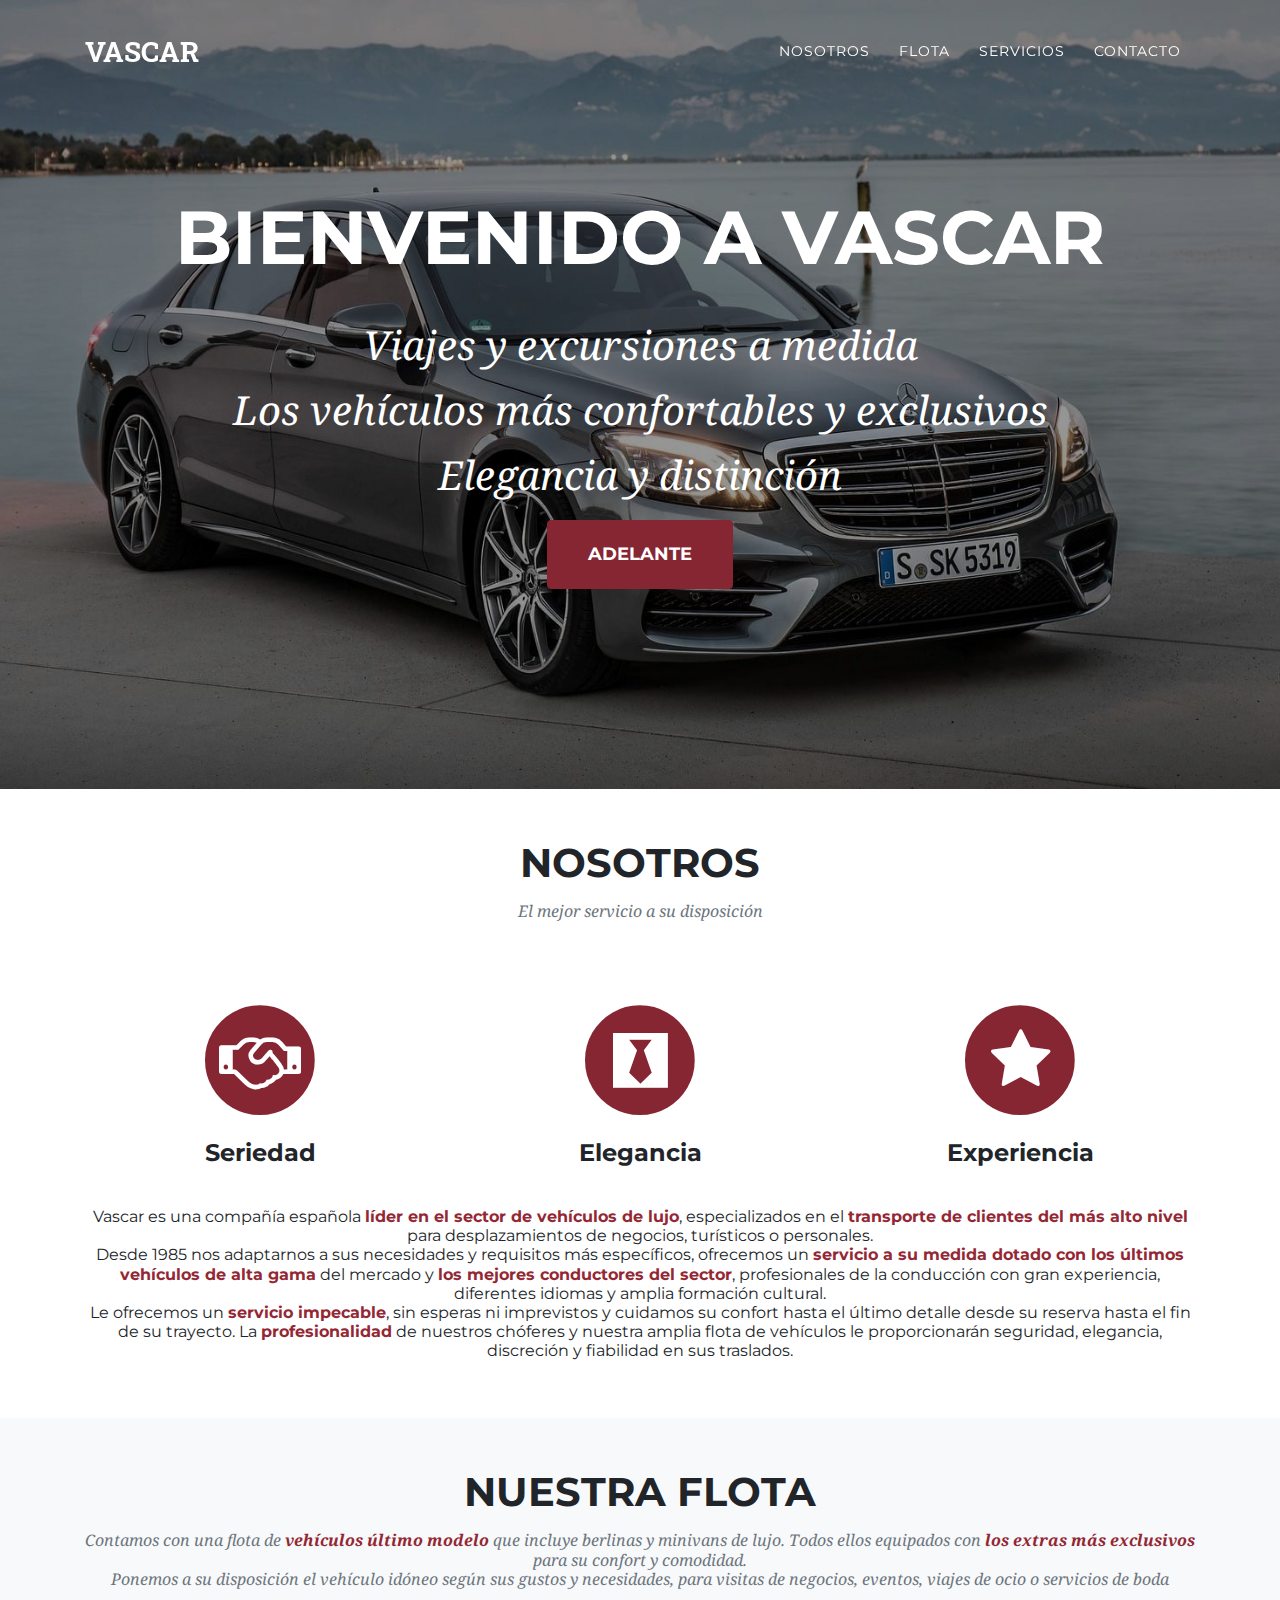
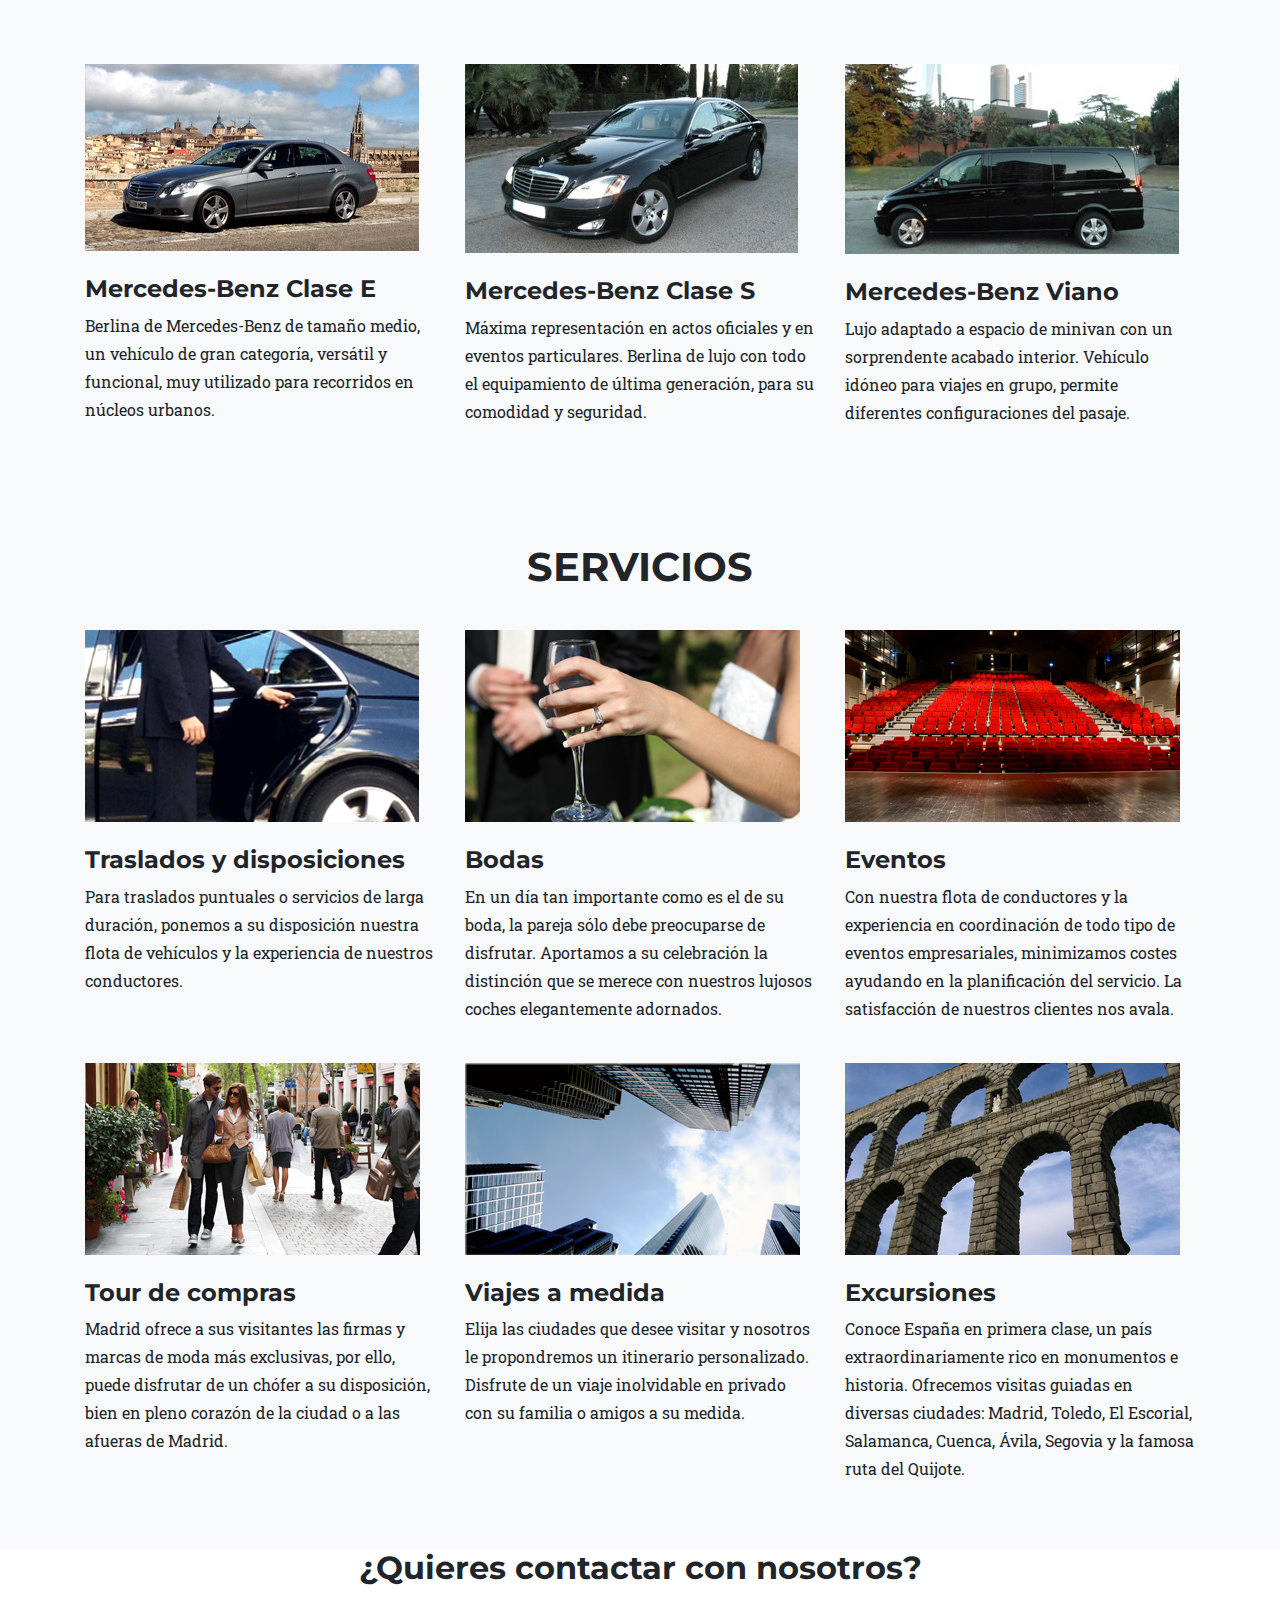
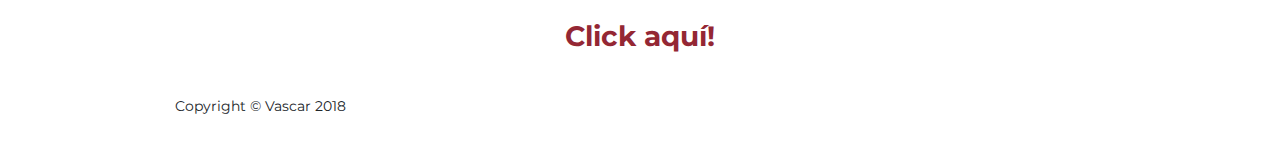
<file: index.html>
<!DOCTYPE html>
<html lang="en">

  <head>

    <meta charset="utf-8">
    <meta name="viewport" content="width=device-width, initial-scale=1, shrink-to-fit=yes">
    <meta name="description" content="">
    <meta name="author" content="">

    <title>Vascar</title>
    <link rel="icon" href="favicon.ico">
    <!-- Bootstrap core CSS -->
    <link href="vendor/bootstrap/css/bootstrap.min.css" rel="stylesheet">

    <!-- Custom fonts for this template -->
    <link href="vendor/font-awesome/css/font-awesome.min.css" rel="stylesheet" type="text/css">
    <link href="https://fonts.googleapis.com/css?family=Montserrat:400,700" rel="stylesheet" type="text/css">
    <link href='https://fonts.googleapis.com/css?family=Kaushan+Script' rel='stylesheet' type='text/css'>
    <link href='https://fonts.googleapis.com/css?family=Droid+Serif:400,700,400italic,700italic' rel='stylesheet' type='text/css'>
    <link href='https://fonts.googleapis.com/css?family=Roboto+Slab:400,100,300,700' rel='stylesheet' type='text/css'>

    <!-- Custom styles for this template -->
    <link href="css/agency.css" rel="stylesheet">
    <link href="css/propio.css" rel="stylesheet">

  </head>

  <body id="page-top">

    <!-- Navigation -->
    <nav class="navbar navbar-expand-lg navbar-dark fixed-top" id="mainNav">
      <div class="container">
        <a id="logo" class="navbar-brand js-scroll-trigger" href="#page-top">VASCAR</a>
        <button class="navbar-toggler navbar-toggler-right" type="button" data-toggle="collapse" data-target="#navbarResponsive" aria-controls="navbarResponsive" aria-expanded="false" aria-label="Toggle navigation">
          Menu
          <i class="fa fa-bars"></i>
        </button>
        <div class="collapse navbar-collapse" id="navbarResponsive">
          <ul class="navbar-nav text-uppercase ml-auto">
            <li class="nav-item">
              <a class="nav-link js-scroll-trigger" href="#nosotros">Nosotros</a>
            </li>
            <li class="nav-item">
              <a class="nav-link js-scroll-trigger" href="#flota">Flota</a>
            </li>
            <li class="nav-item">
              <a class="nav-link js-scroll-trigger" href="#servicios">Servicios</a>
            </li>
            <li class="nav-item">
              <a class="nav-link js-scroll-trigger" href="html/contact.html">Contacto</a>
            </li>
          </ul>
        </div>
      </div>
    </nav>

    <!-- Header -->
    <header class="masthead">
      <div class="container">
        <div class="intro-text">
          <div class="intro-heading text-uppercase">Bienvenido a Vascar</div>
          <div class="intro-lead-in">Viajes y excursiones a medida</div>
          <div class="intro-lead-in">Los vehículos más confortables y exclusivos</div>
          <div class="intro-lead-in">Elegancia y distinción</div>
          <a class="btn btn-primary btn-xl text-uppercase js-scroll-trigger" href="#nosotros">Adelante</a>
        </div>
      </div>
    </header>

    <!-- Nosotros -->
    <section id="nosotros">
      <div class="container">
        <div class="row">
          <div class="col-lg-12 text-center">
            <h2 class="section-heading text-uppercase">Nosotros</h2>
            <h3 class="section-subheading text-muted">El mejor servicio a su disposición</h3>
          </div>
        </div>
        <div class="row text-center">
          <div class="col-md-4">
            <span class="fa-stack fa-4x">
              <i class="fa fa-circle fa-stack-2x text-primary"></i>
              <i class="fa fa-handshake-o fa-stack-1x fa-inverse"></i>
            </span>
            <h4 class="service-heading">Seriedad</h4>
          </div>
          <div class="col-md-4">
            <span class="fa-stack fa-4x">
              <i class="fa fa-circle fa-stack-2x text-primary"></i>
              <i class="fa fa-black-tie fa-stack-1x fa-inverse"></i>
            </span>
            <h4 class="service-heading">Elegancia</h4>
          </div>
          <div class="col-md-4">
            <span class="fa-stack fa-4x">
              <i class="fa fa-circle fa-stack-2x text-primary"></i>
              <i class="fa fa-star fa-stack-1x fa-inverse"></i>
            </span>
            <h4 class="service-heading">Experiencia</h4>
          </div>
        </div>
        <div class="row">
          <div class="col-lg-12 text-center">
            <br>
            <h3 class="description">Vascar es una compañía española
              <span class="garnet_bold"> líder en el sector de vehículos de lujo</span>,
              especializados en el <span class="garnet_bold">transporte de clientes
                del más alto nivel</span> para desplazamientos de negocios, turísticos o personales.<br>
              Desde 1985 nos adaptarnos a sus necesidades y requisitos más específicos, ofrecemos
              un <span class="garnet_bold">servicio a su medida dotado con los últimos vehículos de alta gama</span>
              del mercado y <span class="garnet_bold">los mejores conductores del sector</span>,
              profesionales de la conducción con gran experiencia, diferentes idiomas y amplia formación cultural.<br>
              Le ofrecemos un <span class="garnet_bold">servicio impecable</span>, sin esperas ni imprevistos y cuidamos su confort hasta
              el último detalle desde su reserva hasta el fin de su trayecto. La <span class="garnet_bold">profesionalidad</span>
                de nuestros
              chóferes y nuestra amplia flota de vehículos le proporcionarán seguridad, elegancia, discreción
              y fiabilidad en sus traslados.</h3>
          </div>
        </div>
      </div>
    </section>

    <!-- Flota -->
    <section class="bg-light" id="flota">
      <div class="container">
        <div class="row">
          <div class="col-lg-12 text-center">
            <h2 class="section-heading text-uppercase">Nuestra Flota</h2>
            <h3 class="section-subheading text-muted">Contamos con una flota de
              <span class="garnet_bold">vehículos último modelo</span>
              que incluye berlinas y minivans de lujo.
              Todos ellos equipados con <span class="garnet_bold">los extras más exclusivos</span>
              para su confort y comodidad.<br>
              Ponemos a su disposición el vehículo idóneo según sus gustos y necesidades, para visitas de
              negocios, eventos, viajes de ocio o servicios de boda</h3>
          </div>
        </div>
        <div class="row">
          <div class="col-md-4 col-sm-6 portfolio-item">
            <a class="portfolio-link">
              <img class="img-fluid" src="img/fleet/mercedes_class_e.jpg">
            </a>
            <div class="portfolio-caption">
              <br>
              <h4>Mercedes-Benz Clase E</h4>
              <p>Berlina de Mercedes-Benz de tamaño medio,
                un vehículo de gran categoría, versátil y funcional, muy utilizado
                para recorridos en núcleos urbanos.</p>
            </div>
          </div>
          <div class="col-md-4 col-sm-6 portfolio-item">
            <a class="portfolio-link">
              <img class="img-fluid" src="img/fleet/mercedes_class_s.jpg">
            </a>
            <div class="portfolio-caption">
              <br>
              <h4>Mercedes-Benz Clase S</h4>
              <p>Máxima representación en actos oficiales
                y en eventos particulares. Berlina de lujo con todo el equipamiento
                de última generación, para su comodidad y seguridad. </p>
            </div>
          </div>
          <div class="col-md-4 col-sm-6 portfolio-item">
            <a class="portfolio-link">
              <img class="img-fluid" src="img/fleet/mercedes_viano.jpg">
            </a>
            <div class="portfolio-caption">
              <br>
              <h4>Mercedes-Benz Viano</h4>
              <p>Lujo adaptado a espacio
                de minivan con un sorprendente acabado interior.
                Vehículo idóneo para viajes en grupo, permite diferentes
                configuraciones del pasaje. </p>
            </div>
          </div>
        </div>
      </div>
    </section>


    <!-- Servicios -->
    <section class="bg-light" id="servicios">
      <div class="container">
        <div class="row">
          <div class="col-lg-12 text-center">
            <h2 class="section-heading text-uppercase">Servicios</h2><br>
          </div>
        </div>
        <div class="row">
          <div class="col-md-4 col-sm-6 portfolio-item">
            <a class="portfolio-link">
              <img class="img-fluid" src="img/services/private_transport.png">
            </a>
            <div class="portfolio-caption"><br>
              <h4>Traslados y disposiciones</h4>
              <p>Para traslados puntuales o servicios de larga duración,
                ponemos a su disposición nuestra flota de vehículos y la
                experiencia de nuestros conductores.</p>
            </div>
          </div>
          <div class="col-md-4 col-sm-6 portfolio-item">
            <a class="portfolio-link">
              <img class="img-fluid" src="img/services/wedding.jpg">
            </a>
            <div class="portfolio-caption"><br>
              <h4>Bodas</h4>
              <p>
                En un día tan importante como es el de su
                boda, la pareja sólo debe preocuparse de disfrutar.
                Aportamos a su celebración la distinción que se merece
                con nuestros lujosos coches elegantemente adornados.</p>
            </div>
          </div>
          <div class="col-md-4 col-sm-6 portfolio-item">
            <a class="portfolio-link">
              <img class="img-fluid" src="img/services/events.jpg">
            </a>
            <div class="portfolio-caption"><br>
              <h4>Eventos</h4>
              <p>Con nuestra flota de conductores y la experiencia
                en coordinación de todo tipo de eventos empresariales, minimizamos costes ayudando
                en la planificación del servicio. La satisfacción de nuestros
                clientes nos avala.</p>
            </div>
          </div>
        </div>
        <br>
        <div class="row">
        </div>
        <div class="row">
          <div class="col-md-4 col-sm-6 portfolio-item">
            <a class="portfolio-link">
              <img class="img-fluid" src="img/services/shop_tour.jpg">
            </a>
            <div class="portfolio-caption"><br>
              <h4>Tour de compras</h4>
              <p>Madrid ofrece a sus visitantes las firmas y marcas
                de moda más exclusivas, por ello, puede disfrutar de
                un chófer a su disposición, bien en pleno corazón de la ciudad
                o a las afueras de Madrid.</p>
            </div>
          </div>
          <div class="col-md-4 col-sm-6 portfolio-item">
            <a class="portfolio-link">
              <img class="img-fluid" src="img/services/business.png">
            </a>
            <div class="portfolio-caption"><br>
              <h4>Viajes a medida</h4>
              <p>Elija las ciudades que desee visitar y nosotros
                le propondremos un itinerario personalizado.
                Disfrute de un viaje inolvidable en privado con su
                familia o amigos a su medida.</p>
            </div>
          </div>
          <div class="col-md-4 col-sm-6 portfolio-item">
            <a class="portfolio-link">
              <img class="img-fluid" src="img/services/excursions.jpg">
            </a>
            <div class="portfolio-caption"><br>
              <h4>Excursiones</h4>
              <p>Conoce España en primera clase,
                un país extraordinariamente rico en monumentos e historia.
                Ofrecemos visitas guiadas en diversas ciudades: Madrid, Toledo,
                El Escorial, Salamanca, Cuenca, Ávila, Segovia y la famosa ruta del Quijote.</p>
            </div>
          </div>
        </div>
      </div>
    </section>



    <!-- Contact -->
    <div class="container">
      <div class="row">
        <div class="col-lg-12 text-center">
        <h2>¿Quieres contactar con nosotros?</h2><br>
        <h3><a  class="garnet_bold" href="html/contact.html">Click aquí!</a></h3>
      </div>
      </div>
    </div>

    <!-- Footer -->
    <footer>
      <div class="container">
        <div class="row">
          <div class="col-md-4">
            <span class="copyright">Copyright &copy; Vascar 2018</span>
          </div>
        </div></div>
    </footer>

    <!-- Bootstrap core JavaScript -->
    <script src="vendor/jquery/jquery.min.js"></script>
    <script src="vendor/bootstrap/js/bootstrap.bundle.min.js"></script>

    <!-- Plugin JavaScript -->
    <script src="vendor/jquery-easing/jquery.easing.min.js"></script>

    <!-- Contact form JavaScript -->
    <script src="js/jqBootstrapValidation.js"></script>
    <script src="js/contact_me.js"></script>

    <!-- Custom scripts for this template -->
    <script src="js/agency.min.js"></script>

  </body>

</html>
</file>
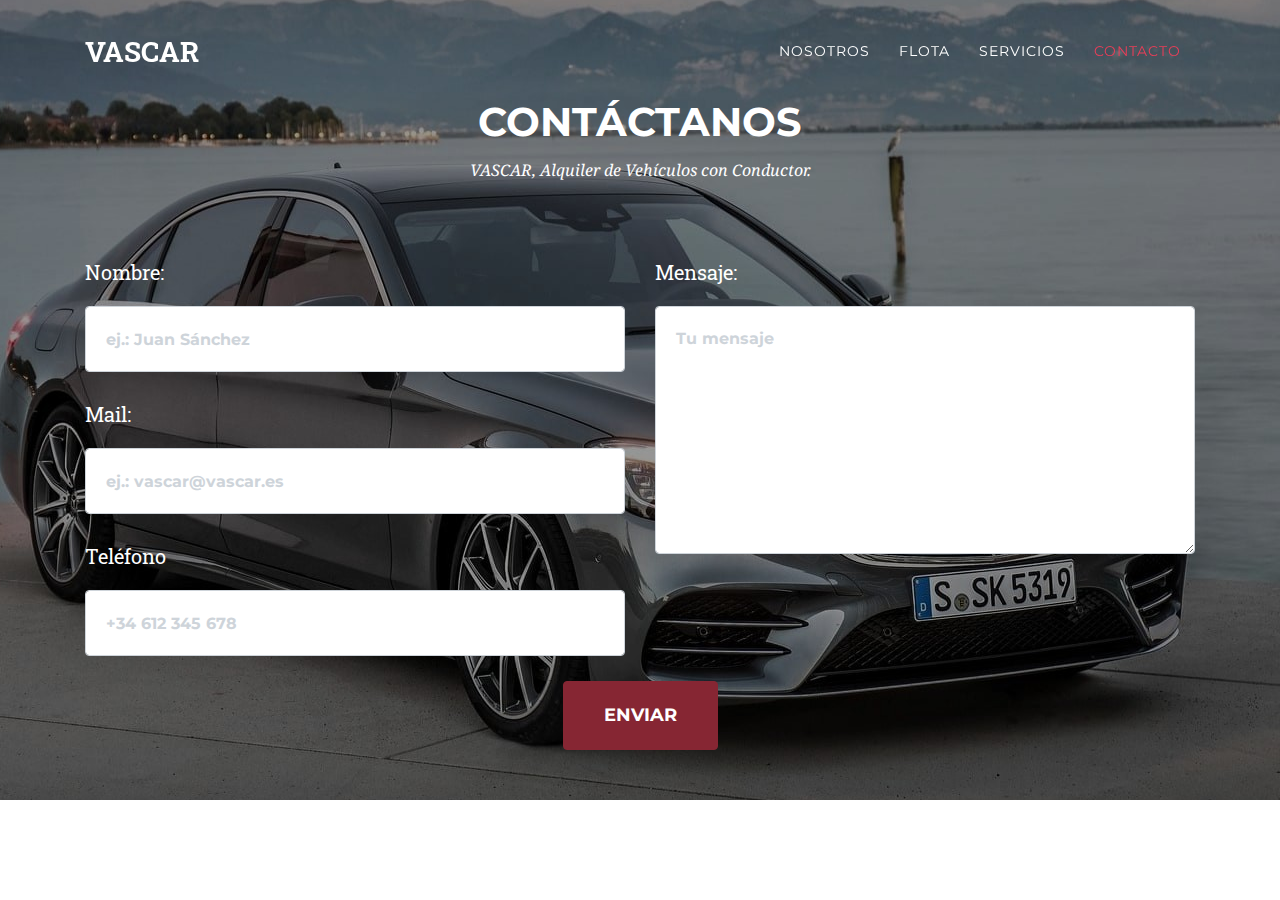
<file: html/contact.html>
<!DOCTYPE html>
<html lang="en">

<head>

    <meta charset="utf-8">
    <meta name="viewport" content="width=device-width, initial-scale=1, shrink-to-fit=yes">
    <meta name="description" content="">
    <meta name="author" content="">

    <title>Vascar</title>
    <link rel="icon" href="../favicon.ico">
    <!-- Bootstrap core CSS -->
    <link href="../vendor/bootstrap/css/bootstrap.min.css" rel="stylesheet">

    <!-- Custom fonts for this template -->
    <link href="../vendor/font-awesome/css/font-awesome.min.css" rel="stylesheet" type="text/css">
    <link href="https://fonts.googleapis.com/css?family=Montserrat:400,700" rel="stylesheet" type="text/css">
    <link href='https://fonts.googleapis.com/css?family=Kaushan+Script' rel='stylesheet' type='text/css'>
    <link href='https://fonts.googleapis.com/css?family=Droid+Serif:400,700,400italic,700italic' rel='stylesheet' type='text/css'>
    <link href='https://fonts.googleapis.com/css?family=Roboto+Slab:400,100,300,700' rel='stylesheet' type='text/css'>

    <!-- Custom styles for this template -->
    <link href="../css/agency.css" rel="stylesheet">
    <link href="../css/propio.css" rel="stylesheet">

</head>

<body id="page-top">

<!-- Navigation -->
<nav class="navbar navbar-expand-lg navbar-dark fixed-top" id="mainNav">
    <div class="container">
        <a id="logo" class="navbar-brand js-scroll-trigger" href="../index.html">VASCAR</a>
        <button class="navbar-toggler navbar-toggler-right" type="button" data-toggle="collapse" data-target="#navbarResponsive" aria-controls="navbarResponsive" aria-expanded="false" aria-label="Toggle navigation">
            Menu
            <i class="fa fa-bars"></i>
        </button>
        <div class="collapse navbar-collapse" id="navbarResponsive">
            <ul class="navbar-nav text-uppercase ml-auto">
                <li class="nav-item">
                    <a class="nav-link js-scroll-trigger" href="../index.html#nosotros">Nosotros</a>
                </li>
                <li class="nav-item">
                    <a class="nav-link js-scroll-trigger" href="../index.html#flota">Flota</a>
                </li>
                <li class="nav-item">
                    <a class="nav-link js-scroll-trigger" href="../index.html#servicios">Servicios</a>
                </li>
                <li class="nav-item">
                    <a class="nav-link js-scroll-trigger" href="#contact">Contacto</a>
                </li>
            </ul>
        </div>
    </div>
</nav>


<!-- Contact -->
<section id="contact">
    <div class="container">
        <div class="row">
            <div class="col-lg-12 text-center">
                <br><br>
                <h2 class="section-heading text-uppercase">Contáctanos</h2>
                <h3 class="section-subheading text-muted"><span class="white_text">VASCAR, Alquiler de Vehículos con Conductor.</span></h3>
            </div>
        </div>
        <div class="row">
            <div class="col-lg-12">
                <form action="../php/formulario.php" method="post">
                    <div class="row">
                        <div class="col-md-6">
                            <div class="form-group">
                                <p class="form_text">Nombre:</p>
                                <input class="form-control" name="name" id="name" type="text" placeholder="ej.: Juan Sánchez" required data-validation-required-message="Por favor, escribe aquí tu nombre">
                            </div>
                            <div class="form-group">
                                <p class="form_text">Mail:</p>
                                <input class="form-control" name="email" id="email" type="email" placeholder="ej.: vascar@vascar.es" required data-validation-required-message="Por favor, escribe aquí tu email">
                            </div>
                            <div class="form-group">
                                <p class="form_text">Teléfono</p>
                                <input class="form-control" name="phone" id="phone" type="tel" placeholder="+34 612 345 678" required data-validation-required-message="Por favor, escribe aquí tu telefono">
                            </div>
                        </div>
                        <div class="col-md-6">
                            <div class="form-group">
                                <p class="form_text">Mensaje:</p>
                                <textarea class="form-control" name="message" id="message" placeholder="Tu mensaje" required data-validation-required-message="Por favor, escribe aquí tu mensaje"></textarea>
                            </div>
                        </div>
                        <div class="clearfix"></div>
                        <div class="col-lg-12 text-center">
                            <button type="submit" class="btn btn-primary btn-xl text-uppercase">Enviar</button>
                        </div>
                    </div>
                </form>
            </div>
        </div>
    </div>
</section>

<!-- Bootstrap core JavaScript -->
<script src="../vendor/jquery/jquery.min.js"></script>
<script src="../vendor/bootstrap/js/bootstrap.bundle.min.js"></script>

<!-- Plugin JavaScript -->
<script src="../vendor/jquery-easing/jquery.easing.min.js"></script>

<!-- Contact form JavaScript -->
<script src="../js/jqBootstrapValidation.js"></script>
<script src="../js/contact_me.js"></script>

<!-- Custom scripts for this template -->
<script src="../js/agency.min.js"></script>
<script src="../js/fading_form.js"></script>

</body>

</html>
</file>
<file: css/agency.css>
body {
  overflow-x: hidden;
  font-family: 'Roboto Slab', 'Helvetica Neue', Helvetica, Arial, sans-serif;
}

p {
  line-height: 1.75;
}

a {
  color: #862633;
}

a:hover {
  color: #862633;
}

.text-primary {
  color: #862633 !important;
}

h1,
h2,
h3,
h4,
h5,
h6 {
  font-weight: 700;
  font-family: 'Montserrat', 'Helvetica Neue', Helvetica, Arial, sans-serif;
}

section {
  padding: 50px 0 50px 0;
}

section h2.section-heading {
  font-size: 40px;
  margin-top: 0;
  margin-bottom: 15px;
}

section h3.section-subheading {
  font-size: 16px;
  font-weight: 400;
  font-style: italic;
  margin-bottom: 75px;
  text-transform: none;
  font-family: 'Droid Serif', 'Helvetica Neue', Helvetica, Arial, sans-serif;
}

@media (min-width: 768px) {
  section {
    padding: 50px 0 50px 0;
  }
}

.btn {
  font-family: 'Montserrat', 'Helvetica Neue', Helvetica, Arial, sans-serif;
  font-weight: 700;
}

.btn-xl {
  font-size: 18px;
  padding: 20px 40px;
}

.btn-primary {
  background-color: #862633;
  border-color: #862633;
}

.btn-primary:active, .btn-primary:focus, .btn-primary:hover {
  background-color: #942734 !important;
  border-color: #942734 !important;
  color: white;
}

.btn-primary:active, .btn-primary:focus {
  box-shadow: 0 0 0 0.2rem rgba(254, 209, 55, 0.5) !important;
}

::-moz-selection {
  background: #862633;
  text-shadow: none;
}

::selection {
  background: #862633;
  text-shadow: none;
}

img::selection {
  background: transparent;
}

img::-moz-selection {
  background: transparent;
}

#mainNav {
  background-color: #212529;
}

#mainNav .navbar-toggler {
  font-size: 12px;
  right: 0;
  padding: 13px;
  text-transform: uppercase;
  color: white;
  border: 0;
  background-color: #862633;
  font-family: 'Montserrat', 'Helvetica Neue', Helvetica, Arial, sans-serif;
}

#mainNav .navbar-brand {
  color: white;
  font-size: 170%;
  font-weight: bolder;
}

#mainNav .navbar-brand.active, #mainNav .navbar-brand:active, #mainNav .navbar-brand:focus, #mainNav .navbar-brand:hover {
  color: white;
}

#mainNav .navbar-nav .nav-item .nav-link {
  font-size: 90%;
  font-weight: 400;
  padding: 0.75em 0;
  letter-spacing: 1px;
  color: white;
  font-family: 'Montserrat', 'Helvetica Neue', Helvetica, Arial, sans-serif;
}

#mainNav .navbar-nav .nav-item .nav-link.active, #mainNav .navbar-nav .nav-item .nav-link:hover {
  color: #eb3e58;
}

@media (min-width: 992px) {
  #mainNav {
    padding-top: 25px;
    padding-bottom: 25px;
    -webkit-transition: padding-top 0.3s, padding-bottom 0.3s;
    -moz-transition: padding-top 0.3s, padding-bottom 0.3s;
    transition: padding-top 0.3s, padding-bottom 0.3s;
    border: none;
    background-color: transparent;
  }
  #mainNav .navbar-brand {
    font-size: 1.75em;
    -webkit-transition: all 0.3s;
    -moz-transition: all 0.3s;
    transition: all 0.3s;
  }
  #mainNav .navbar-nav .nav-item .nav-link {
    padding: 1.1em 1em !important;
  }
  #mainNav.navbar-shrink {
    padding-top: 0;
    padding-bottom: 0;
    background-color: #212529;
  }
  #mainNav.navbar-shrink .navbar-brand {
    font-size: 1.25em;
    padding: 12px 0;
  }
}

header.masthead {
  text-align: center;
  color: white;
  background-image: url("../img/cover.jpg");
  background-repeat: no-repeat;
  background-attachment: scroll;
  background-position: center center;
  -webkit-background-size: cover;
  -moz-background-size: cover;
  -o-background-size: cover;
  background-size: cover;
}

header.masthead .intro-text {
  padding-top: 150px;
  padding-bottom: 100px;
}

header.masthead .intro-text .intro-lead-in {
  font-size: 22px;
  font-style: italic;
  line-height: 22px;
  margin-bottom: 25px;
  font-family: 'Droid Serif', 'Helvetica Neue', Helvetica, Arial, sans-serif;
}

header.masthead .intro-text .intro-heading {
  font-size: 50px;
  font-weight: 700;
  line-height: 50px;
  margin-bottom: 25px;
  font-family: 'Montserrat', 'Helvetica Neue', Helvetica, Arial, sans-serif;
}

@media (min-width: 768px) {
  header.masthead .intro-text {
    padding-top: 200px;
    padding-bottom: 200px;
  }
  header.masthead .intro-text .intro-lead-in {
    font-size: 40px;
    font-style: italic;
    line-height: 40px;
    margin-bottom: 25px;
    font-family: 'Droid Serif', 'Helvetica Neue', Helvetica, Arial, sans-serif;
  }
  header.masthead .intro-text .intro-heading {
    font-size: 75px;
    font-weight: 700;
    line-height: 75px;
    margin-bottom: 50px;
    font-family: 'Montserrat', 'Helvetica Neue', Helvetica, Arial, sans-serif;
  }
}

.service-heading {
  margin: 15px 0;
  text-transform: none;
}

#portfolio .portfolio-item {
  right: 0;
  margin: 0 0 15px;
}

#portfolio .portfolio-item .portfolio-link {
  position: relative;
  display: block;
  max-width: 400px;
  margin: 0 auto;
  cursor: pointer;
}

#portfolio .portfolio-item .portfolio-link .portfolio-hover {
  position: absolute;
  width: 100%;
  height: 100%;
  -webkit-transition: all ease 0.5s;
  -moz-transition: all ease 0.5s;
  transition: all ease 0.5s;
  opacity: 0;
  background: #862633;
}

#portfolio .portfolio-item .portfolio-link .portfolio-hover:hover {
  opacity: 1;
}

#portfolio .portfolio-item .portfolio-link .portfolio-hover .portfolio-hover-content {
  font-size: 20px;
  position: absolute;
  top: 50%;
  width: 100%;
  height: 20px;
  margin-top: -12px;
  text-align: center;
  color: white;
}

#portfolio .portfolio-item .portfolio-link .portfolio-hover .portfolio-hover-content i {
  margin-top: -12px;
}

#portfolio .portfolio-item .portfolio-link .portfolio-hover .portfolio-hover-content h3,
#portfolio .portfolio-item .portfolio-link .portfolio-hover .portfolio-hover-content h4 {
  margin: 0;
}

#portfolio .portfolio-item .portfolio-caption {
  max-width: 400px;
  margin: 0 auto;
  padding: 25px;
  text-align: center;
  background-color: #fff;
}

#portfolio .portfolio-item .portfolio-caption h4 {
  margin: 0;
  text-transform: none;
}

#portfolio .portfolio-item .portfolio-caption p {
  font-size: 16px;
  font-style: italic;
  margin: 0;
  font-family: 'Droid Serif', 'Helvetica Neue', Helvetica, Arial, sans-serif;
}

#portfolio * {
  z-index: 2;
}

@media (min-width: 767px) {
  #portfolio .portfolio-item {
    margin: 0 0 30px;
  }
}

.portfolio-modal {
  padding-right: 0px !important;
}

.portfolio-modal .modal-dialog {
  margin: 1rem;
  max-width: 100vw;
}

.portfolio-modal .modal-content {
  padding: 100px 0;
  text-align: center;
}

.portfolio-modal .modal-content h2 {
  font-size: 3em;
  margin-bottom: 15px;
}

.portfolio-modal .modal-content p {
  margin-bottom: 30px;
}

.portfolio-modal .modal-content p.item-intro {
  font-size: 16px;
  font-style: italic;
  margin: 20px 0 30px;
  font-family: 'Droid Serif', 'Helvetica Neue', Helvetica, Arial, sans-serif;
}

.portfolio-modal .modal-content ul.list-inline {
  margin-top: 0;
  margin-bottom: 30px;
}

.portfolio-modal .modal-content img {
  margin-bottom: 30px;
}

.portfolio-modal .modal-content button {
  cursor: pointer;
}

.portfolio-modal .close-modal {
  position: absolute;
  top: 25px;
  right: 25px;
  width: 75px;
  height: 75px;
  cursor: pointer;
  background-color: transparent;
}

.portfolio-modal .close-modal:hover {
  opacity: 0.3;
}

.portfolio-modal .close-modal .lr {
  /* Safari and Chrome */
  z-index: 1051;
  width: 1px;
  height: 75px;
  margin-left: 35px;
  /* IE 9 */
  -webkit-transform: rotate(45deg);
  -ms-transform: rotate(45deg);
  transform: rotate(45deg);
  background-color: #212529;
}

.portfolio-modal .close-modal .lr .rl {
  /* Safari and Chrome */
  z-index: 1052;
  width: 1px;
  height: 75px;
  /* IE 9 */
  -webkit-transform: rotate(90deg);
  -ms-transform: rotate(90deg);
  transform: rotate(90deg);
  background-color: #212529;
}

.timeline {
  position: relative;
  padding: 0;
  list-style: none;
}

.timeline:before {
  position: absolute;
  top: 0;
  bottom: 0;
  left: 40px;
  width: 2px;
  margin-left: -1.5px;
  content: '';
  background-color: #e9ecef;
}

.timeline > li {
  position: relative;
  min-height: 50px;
  margin-bottom: 50px;
}

.timeline > li:after, .timeline > li:before {
  display: table;
  content: ' ';
}

.timeline > li:after {
  clear: both;
}

.timeline > li .timeline-panel {
  position: relative;
  float: right;
  width: 100%;
  padding: 0 20px 0 100px;
  text-align: left;
}

.timeline > li .timeline-panel:before {
  right: auto;
  left: -15px;
  border-right-width: 15px;
  border-left-width: 0;
}

.timeline > li .timeline-panel:after {
  right: auto;
  left: -14px;
  border-right-width: 14px;
  border-left-width: 0;
}

.timeline > li .timeline-image {
  position: absolute;
  z-index: 100;
  left: 0;
  width: 80px;
  height: 80px;
  margin-left: 0;
  text-align: center;
  color: white;
  border: 7px solid #e9ecef;
  border-radius: 100%;
  background-color: #862633;
}

.timeline > li .timeline-image h4 {
  font-size: 10px;
  line-height: 14px;
  margin-top: 12px;
}

.timeline > li.timeline-inverted > .timeline-panel {
  float: right;
  padding: 0 20px 0 100px;
  text-align: left;
}

.timeline > li.timeline-inverted > .timeline-panel:before {
  right: auto;
  left: -15px;
  border-right-width: 15px;
  border-left-width: 0;
}

.timeline > li.timeline-inverted > .timeline-panel:after {
  right: auto;
  left: -14px;
  border-right-width: 14px;
  border-left-width: 0;
}

.timeline > li:last-child {
  margin-bottom: 0;
}

.timeline .timeline-heading h4 {
  margin-top: 0;
  color: inherit;
}

.timeline .timeline-heading h4.subheading {
  text-transform: none;
}

.timeline .timeline-body > ul,
.timeline .timeline-body > p {
  margin-bottom: 0;
}

@media (min-width: 768px) {
  .timeline:before {
    left: 50%;
  }
  .timeline > li {
    min-height: 100px;
    margin-bottom: 100px;
  }
  .timeline > li .timeline-panel {
    float: left;
    width: 41%;
    padding: 0 20px 20px 30px;
    text-align: right;
  }
  .timeline > li .timeline-image {
    left: 50%;
    width: 100px;
    height: 100px;
    margin-left: -50px;
  }
  .timeline > li .timeline-image h4 {
    font-size: 13px;
    line-height: 18px;
    margin-top: 16px;
  }
  .timeline > li.timeline-inverted > .timeline-panel {
    float: right;
    padding: 0 30px 20px 20px;
    text-align: left;
  }
}

@media (min-width: 992px) {
  .timeline > li {
    min-height: 150px;
  }
  .timeline > li .timeline-panel {
    padding: 0 20px 20px;
  }
  .timeline > li .timeline-image {
    width: 150px;
    height: 150px;
    margin-left: -75px;
  }
  .timeline > li .timeline-image h4 {
    font-size: 18px;
    line-height: 26px;
    margin-top: 30px;
  }
  .timeline > li.timeline-inverted > .timeline-panel {
    padding: 0 20px 20px;
  }
}

@media (min-width: 1200px) {
  .timeline > li {
    min-height: 170px;
  }
  .timeline > li .timeline-panel {
    padding: 0 20px 20px 100px;
  }
  .timeline > li .timeline-image {
    width: 170px;
    height: 170px;
    margin-left: -85px;
  }
  .timeline > li .timeline-image h4 {
    margin-top: 40px;
  }
  .timeline > li.timeline-inverted > .timeline-panel {
    padding: 0 100px 20px 20px;
  }
}

.team-member {
  margin-bottom: 50px;
  text-align: center;
}

.team-member img {
  width: 225px;
  height: 225px;
  border: 7px solid #fff;
}

.team-member h4 {
  margin-top: 25px;
  margin-bottom: 0;
  text-transform: none;
}

.team-member p {
  margin-top: 0;
}

section#contact {
  background-color: #212529;
  background-image: url("../img/cover.jpg");
  background-repeat: no-repeat;
  background-position: center;
}

section#contact .section-heading {
  color: #fff;
}

section#contact .form-group {
  margin-bottom: 25px;
}

section#contact .form-group input,
section#contact .form-group textarea {
  padding: 20px;
}

section#contact .form-group input.form-control {
  height: auto;
}

section#contact .form-group textarea.form-control {
  height: 248px;
}

section#contact .form-control:focus {
  border-color: #862633;
  box-shadow: none;
}

section#contact ::-webkit-input-placeholder {
  font-weight: 700;
  color: #ced4da;
  font-family: 'Montserrat', 'Helvetica Neue', Helvetica, Arial, sans-serif;
}

section#contact :-moz-placeholder {
  font-weight: 700;
  color: #ced4da;
  /* Firefox 18- */
  font-family: 'Montserrat', 'Helvetica Neue', Helvetica, Arial, sans-serif;
}

section#contact ::-moz-placeholder {
  font-weight: 700;
  color: #ced4da;
  /* Firefox 19+ */
  font-family: 'Montserrat', 'Helvetica Neue', Helvetica, Arial, sans-serif;
}

section#contact :-ms-input-placeholder {
  font-weight: 700;
  color: #ced4da;
  font-family: 'Montserrat', 'Helvetica Neue', Helvetica, Arial, sans-serif;
}

footer {
  padding: 25px 0;
  text-align: center;
}

footer span.copyright {
  font-size: 90%;
  line-height: 40px;
  text-transform: none;
  font-family: 'Montserrat', 'Helvetica Neue', Helvetica, Arial, sans-serif;
}

footer ul.quicklinks {
  font-size: 90%;
  line-height: 40px;
  margin-bottom: 0;
  text-transform: none;
  font-family: 'Montserrat', 'Helvetica Neue', Helvetica, Arial, sans-serif;
}

ul.social-buttons {
  margin-bottom: 0;
}

ul.social-buttons li a {
  font-size: 20px;
  line-height: 40px;
  display: block;
  width: 40px;
  height: 40px;
  -webkit-transition: all 0.3s;
  -moz-transition: all 0.3s;
  transition: all 0.3s;
  color: white;
  border-radius: 100%;
  outline: none;
  background-color: #212529;
}

ul.social-buttons li a:active, ul.social-buttons li a:focus, ul.social-buttons li a:hover {
  background-color: #862633;
}
</file>
<file: css/propio.css>
.description{
    font-size: 100%;
    font-weight: unset;
}

.garnet_bold{
    color: #942734;
    font-weight: bold;
}

.white_text{
    color: white;
}

.form_text{
    color: white;
    font-size: 125%;
}

#success{
    padding: 150px 0 300px 0;
    background-color: #212529;
    background-image: url("../img/cover.jpg");
    background-repeat: no-repeat;
    background-position: center;
}

#linkhome{
    color: white;
}
</file>
